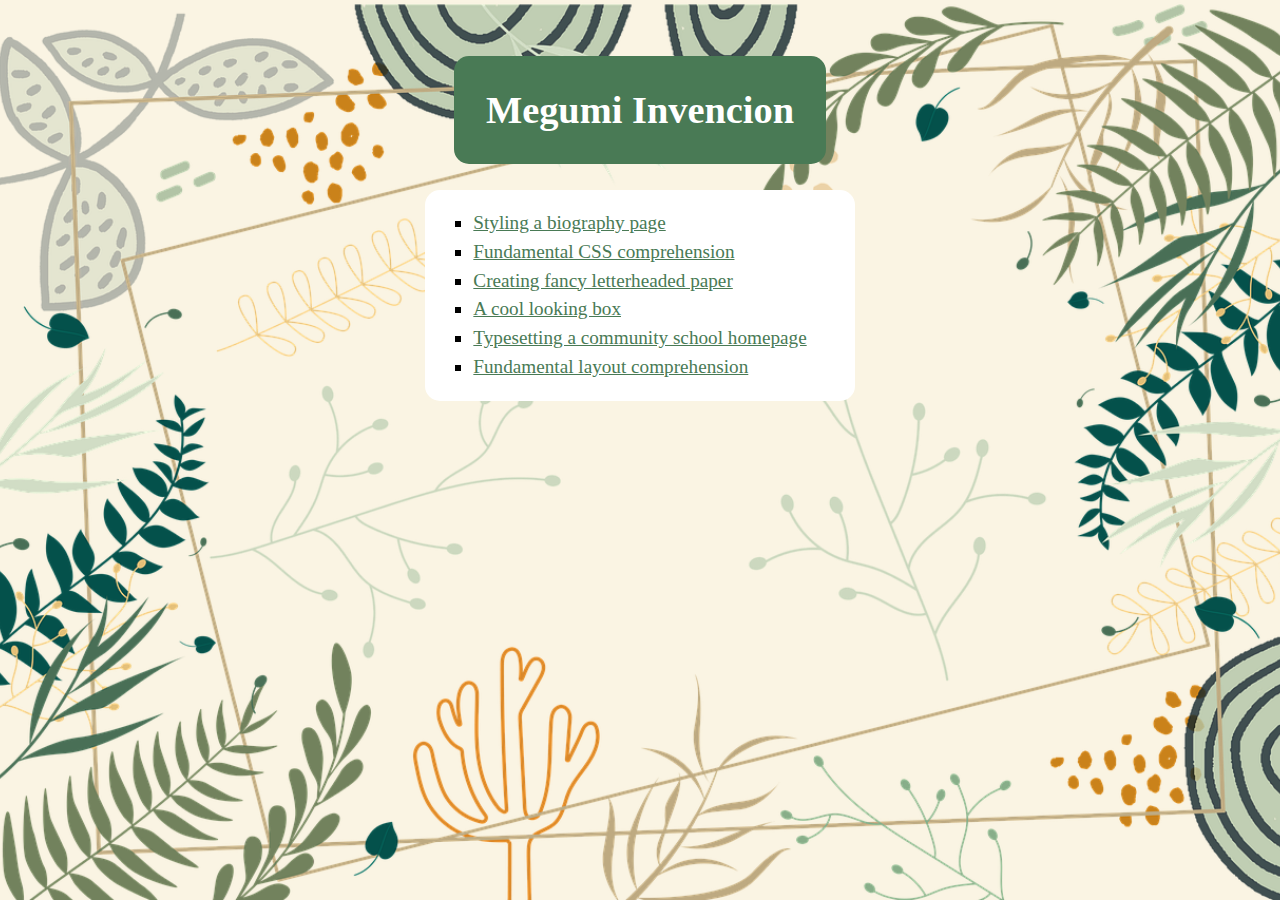
<file: index.html>
<!DOCTYPE html>
<html lang="en-US">
	<head>
		<meta charset="utf-8">
		<title>TCSS 460 CSS Assignment</title>
		<style>
			body {
				background-color:#faf4e3;
				
				/* image from: https://pixabay.com/illustrations/flowers-floral-vintage-nature-5587354/
				   by Kollsd. */
				background-image: url(plant-border.png);
				background-size: cover;
				background-repeat: no-repeat;
				background-attachment: fixed;
				background-position: center center;
			}
			
			body {
				text-align: center;
				font-size: 1.2rem;
			}
			
			h1 {
				display: inline-block;
				color: white;
				background-color: #497a55;
				border-radius: 15px;
				padding: 2rem;
				margin-top: 3rem;
			}
			
			ul {
				list-style-type: square;
				text-align: left;
				padding: 0 3rem 0 3rem;
			}
			
			ul li {
				line-height: 1.5;
			}
			
			a {
				color: #497a55;
			}
			
			a:hover {
				text-decoration: none;
				color: #e3cf5b;
			}
			
			a:visited {
				color: #767a72;
			}
			
			section {
				display: inline-block;
				background-color: white;
				border-radius: 15px;
			}
		</style>
	</head>
	<body>
		<header>
			<h1>Megumi Invencion</h1>
		</header>
		<section>
			<ul>
				<li><a href="https://m-inven.github.io/CSSTutorial/BiographyPage/index.html" title="On GitHub Pages">Styling a biography page</a></li>
				<li><a href="https://m-inven.github.io/CSSTutorial/FundamentalCSScomprehension/index.html" title="On GitHub Pages">Fundamental CSS comprehension</a></li>
				<li><a href="https://m-inven.github.io/CSSTutorial/CreatingFancyLetterheadedPaper/index.html" title="On GitHub Pages">Creating fancy letterheaded paper</a></li>
				<li><a href="https://m-inven.github.io/CSSTutorial/CoolLookingBox/index.html" title="On GitHub Pages">A cool looking box</a></li>
				<li><a href="https://m-inven.github.io/CSSTutorial/TypsettingCommunitySchool/index.html" title="On GitHub Pages">Typesetting a community school homepage</a></li>
				<li><a href="https://m-inven.github.io/CSSTutorial/FundamentalLayoutComprehension/index.html" title="On GitHub Pages">Fundamental layout comprehension</a></li>
			</ul>
		</section>
	</body>
</html>
</file>
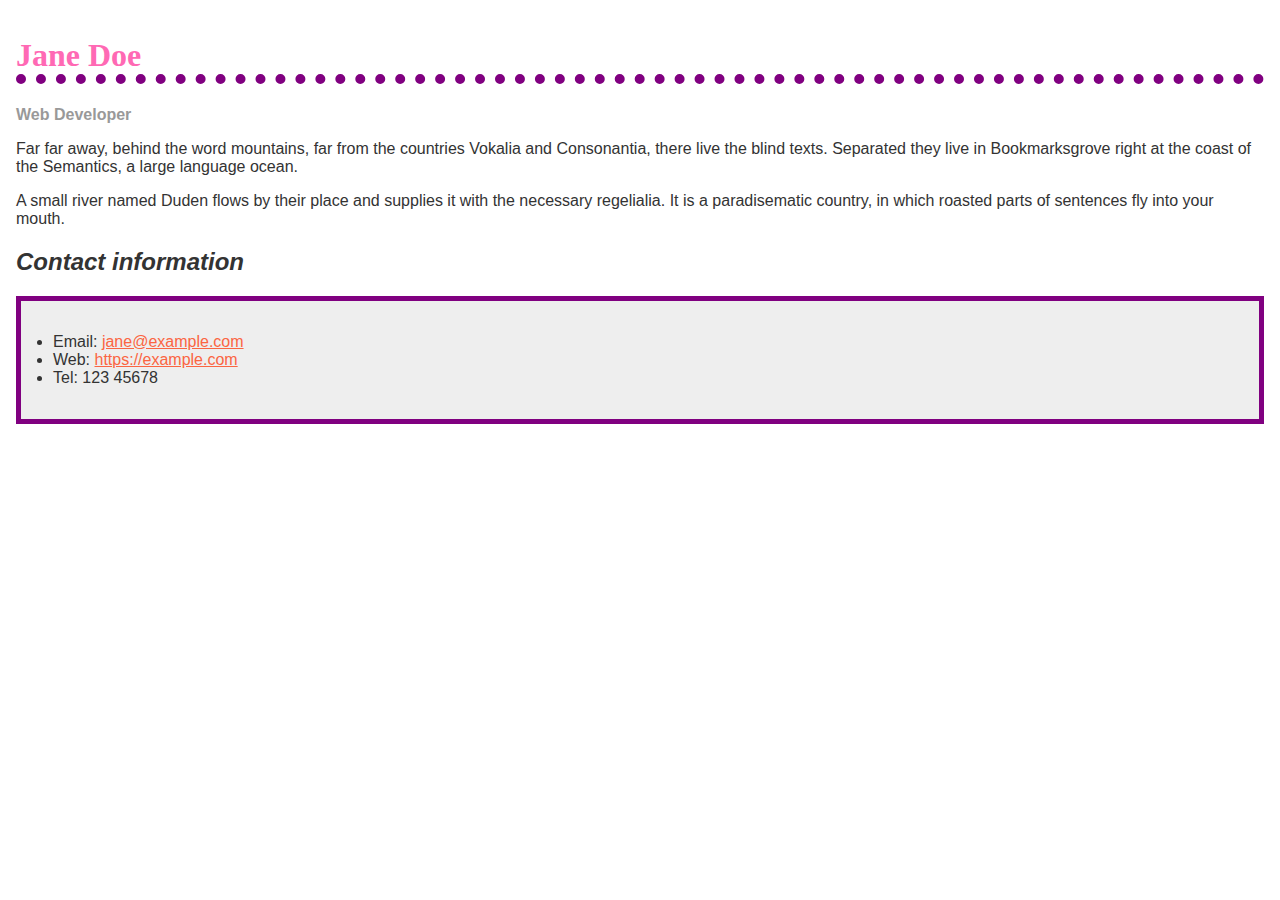
<file: BiographyPage/index.html>
<!doctype html>
<!-- https://developer.mozilla.org/en-US/docs/Learn/CSS -->
<html lang="en">
  <head>
    <meta charset="utf-8" />
    <meta name="viewport" content="width=device-width" />
    <title>Formatting a biography</title>
    <style>
      body {
        background-color: #fff;
        color: #333;
        font-family: Arial, Helvetica, sans-serif;
        padding: 1em;
        margin: 0;
      }

      h1 {
        color: hotpink;
        font-size: 2em;
        font-family: Georgia, "Times New Roman", Times, serif;
        border-bottom: 10px dotted purple;
      }

      h2 {
        font-size: 1.5em;
	font-style: italic;
      }

      ul {
        background-color: #eeeeee;
	border: 5px solid purple;
	padding: 2em;
      }

      .job-title {
        color: #999999;
        font-weight: bold;
      }

      a:link,
      a:visited {
        color: #fb6542;
      }

      a:hover {
        text-decoration: none;
	color: green;
      }
    </style>
  </head>

  <body>
    <h1>Jane Doe</h1>
    <div class="job-title">Web Developer</div>
    <p>
      Far far away, behind the word mountains, far from the countries Vokalia
      and Consonantia, there live the blind texts. Separated they live in
      Bookmarksgrove right at the coast of the Semantics, a large language
      ocean.
    </p>

    <p>
      A small river named Duden flows by their place and supplies it with the
      necessary regelialia. It is a paradisematic country, in which roasted
      parts of sentences fly into your mouth.
    </p>

    <h2>Contact information</h2>
    <ul>
      <li>
        Email:
        <a href="mailto:jane@example.com">jane@example.com</a>
      </li>
      <li>
        Web:
        <a href="https://example.com">https://example.com</a>
      </li>
      <li>Tel: 123 45678</li>
    </ul>
  </body>
</html>
</file>
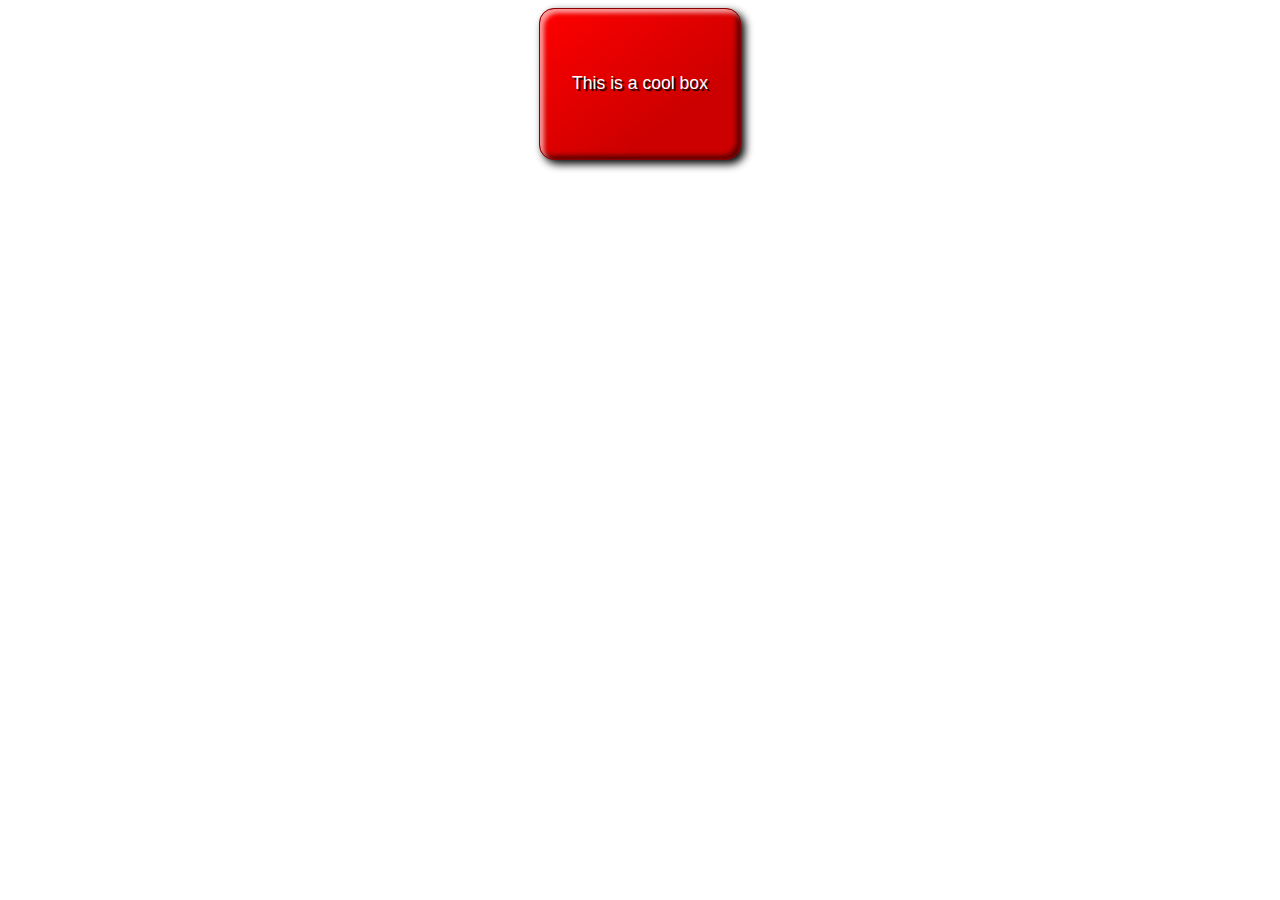
<file: CoolLookingBox/index.html>
<!DOCTYPE html>
<html lang="en-US">
  <head>
    <meta charset="utf-8">
    <meta name="viewport" content="width=device-width">
    <title>Cool box</title>
    <link href="style.css" rel="stylesheet">
  </head>
  <body>
      <div>This is a cool box</div>
  </body>
</html>
</file>
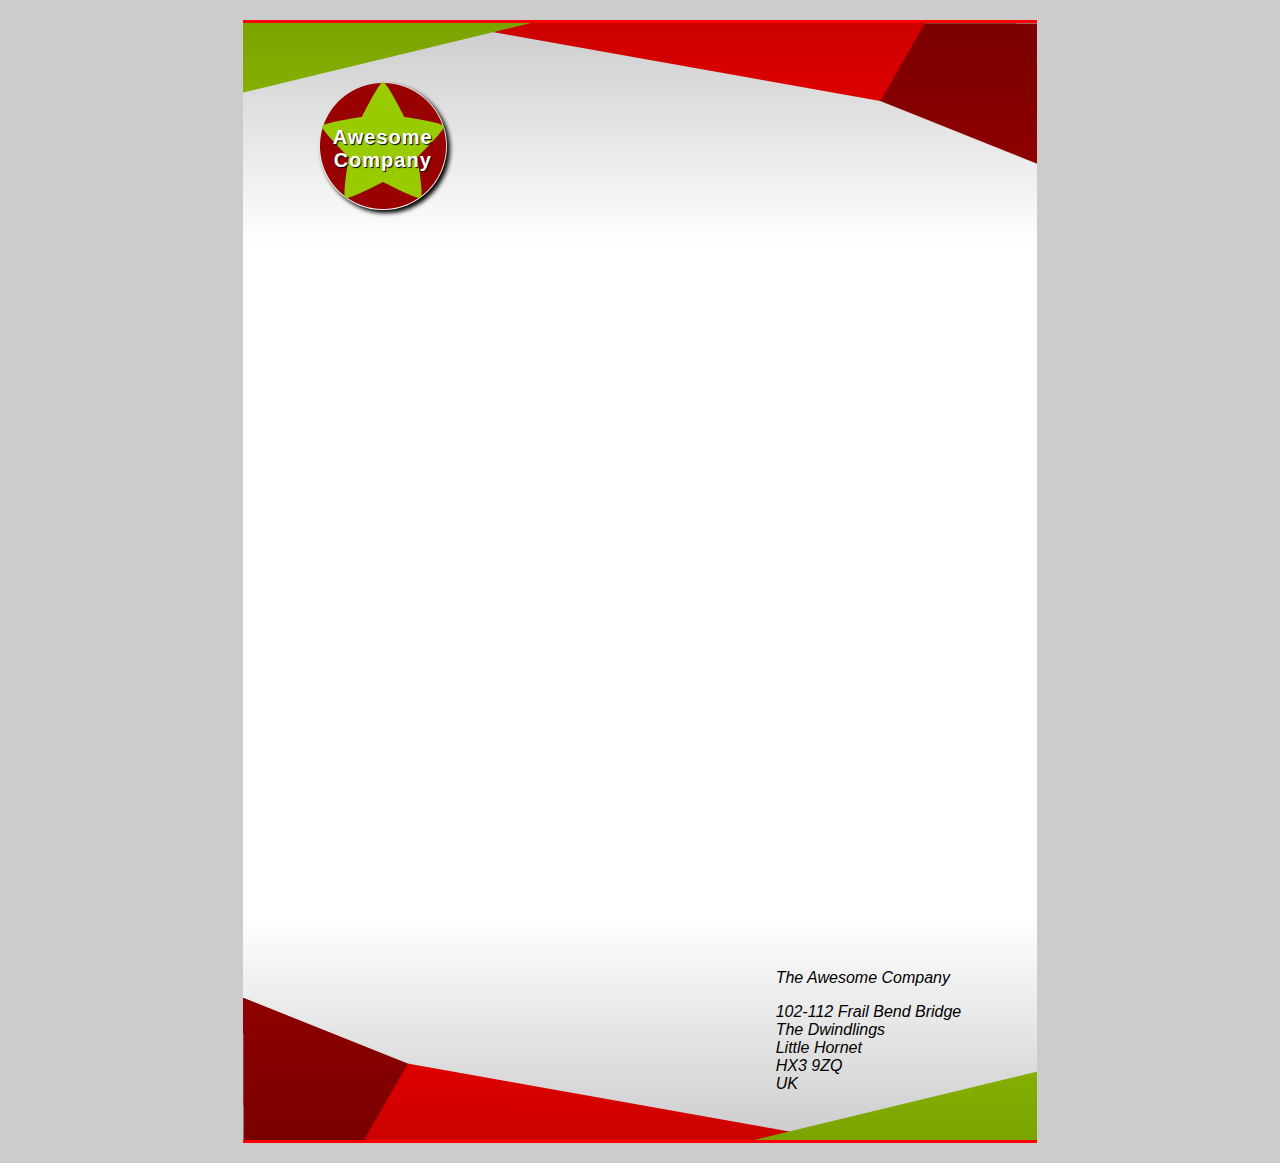
<file: CreatingFancyLetterheadedPaper/index.html>
<!DOCTYPE html>
<html lang="en-US">
  <head>
    <meta charset="utf-8">
    <meta name="viewport" content="width=device-width">
    <title>Fancy letterheaded paper</title>
    <link rel="stylesheet" href="style.css">
  </head>
  <body>

    <article>
      <h1>Awesome<br>Company</h1>

      <address>
        <p>The Awesome Company</p>
        <p>102-112 Frail Bend Bridge<br>
        The Dwindlings<br>
        Little Hornet<br>
        HX3 9ZQ<br>
        UK</p>
      </address>
    </article>
  </body>
</html>
</file>
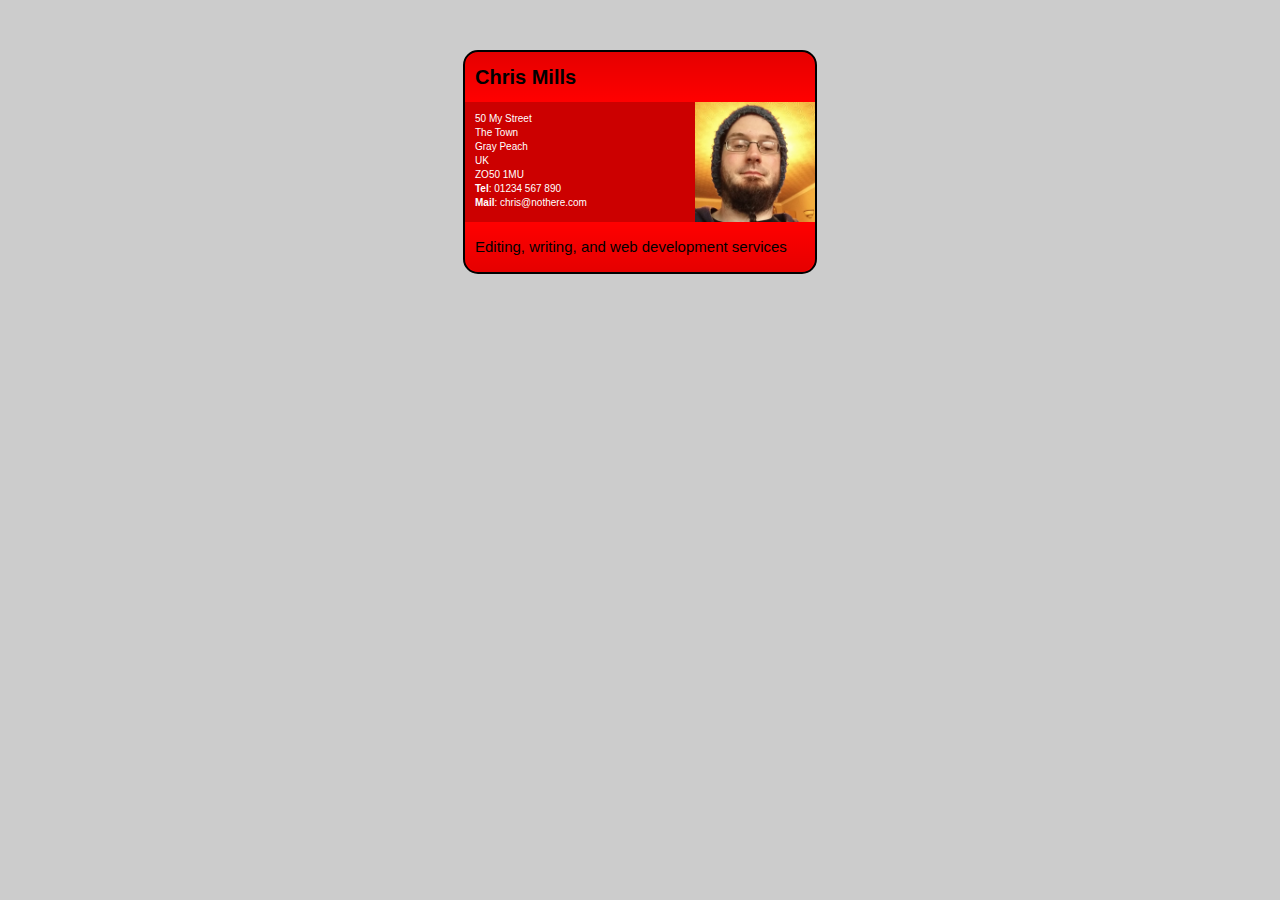
<file: FundamentalCSScomprehension/index.html>
<!DOCTYPE html>
<html lang="en-US">
  <head>
    <meta charset="utf-8">
    <meta name="viewport" content="width=device-width">
    <title>Fundamental CSS comprehension</title>
	<link href="style.css" rel="stylesheet">
  </head>
  <body>

  <section class="card">
    <header>
      <h2>Chris Mills</h2>
    </header>
    <article>
      <img src="chris.jpg" alt="A picture of Chris - a man with glasses, a beard, and a silly wooly hat">
      <p>50 My Street<br>
         The Town<br>
         Gray Peach<br>
         UK<br>
         ZO50 1MU<br>
        <strong>Tel</strong>: 01234 567 890<br>
        <strong>Mail</strong>: chris@nothere.com</p>
    </article>
    <footer>
      <p>Editing, writing, and web development services</p>
    </footer>
  </section>

  </body>
</html>
</file>
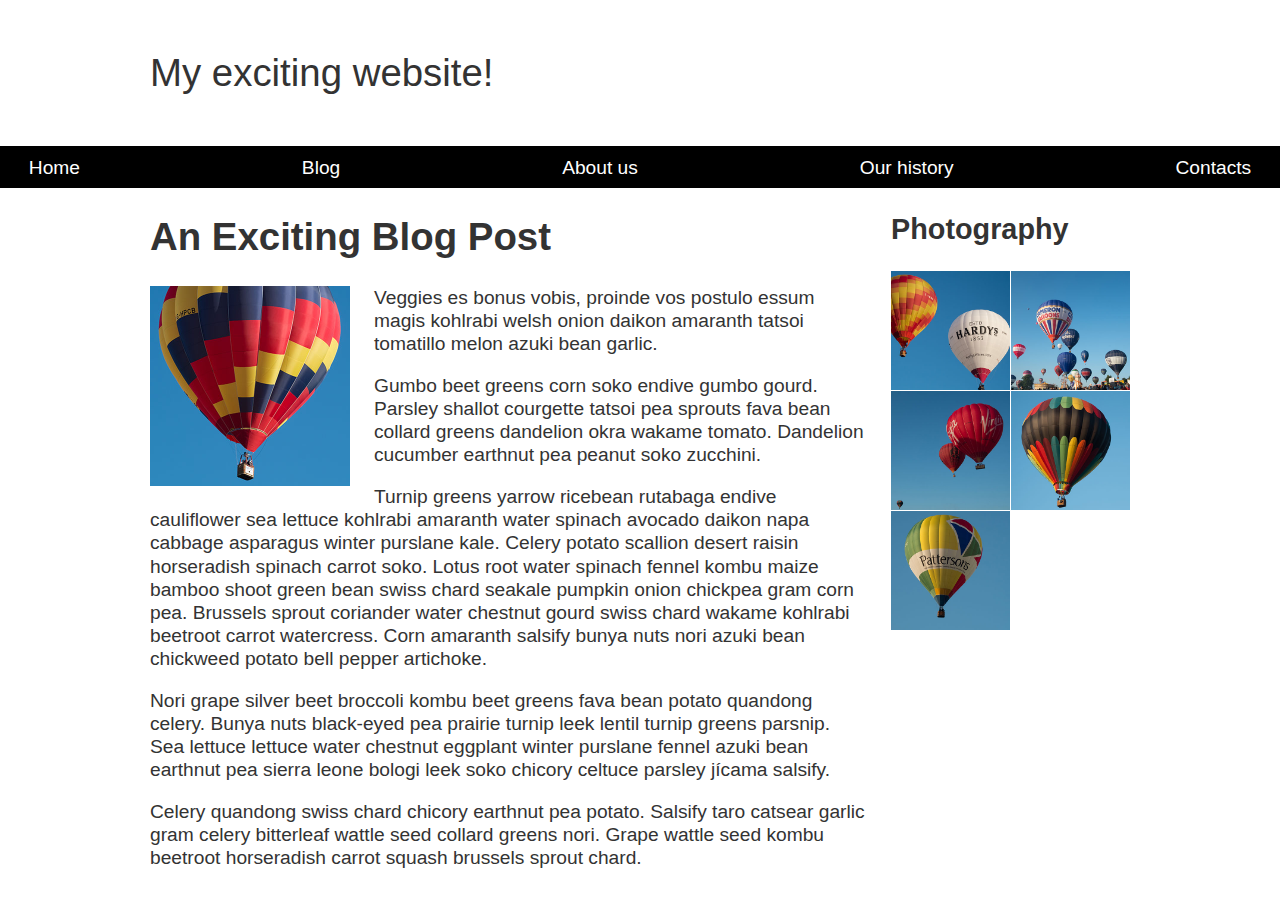
<file: FundamentalLayoutComprehension/index.html>
<!DOCTYPE html>
<html lang="en-US">
  <head>
    <meta charset="utf-8">
    <meta name="viewport" content="width=device-width, initial-scale=1">
    <title>Layout Task</title>
    <link href="style.css" rel="stylesheet" type="text/css">
  </head>

<body>

  <div class="logo">
    My exciting website!
  </div>

  <nav>
    <ul>
      <li>
        <a href="">Home</a>
      </li>
      <li>
        <a href="">Blog</a>
      </li>
      <li>
        <a href="">About us</a>
      </li>
      <li>
        <a href="">Our history</a>
      </li>
      <li>
        <a href="">Contacts</a>
      </li>
    </ul>
  </nav>

  <main class="grid">
    <article>
      <h1>
        An Exciting Blog Post
      </h1>
      <img src="images/balloon-sq6.jpg" alt="placeholder" class="feature">
      <p>Veggies es bonus vobis, proinde vos postulo essum magis kohlrabi welsh onion daikon amaranth tatsoi tomatillo melon
        azuki bean garlic.</p>

      <p>Gumbo beet greens corn soko endive gumbo gourd. Parsley shallot courgette tatsoi pea sprouts fava bean collard greens
        dandelion okra wakame tomato. Dandelion cucumber earthnut pea peanut soko zucchini.</p>

      <p>Turnip greens yarrow ricebean rutabaga endive cauliflower sea lettuce kohlrabi amaranth water spinach avocado daikon
        napa cabbage asparagus winter purslane kale. Celery potato scallion desert raisin horseradish spinach carrot soko.
        Lotus root water spinach fennel kombu maize bamboo shoot green bean swiss chard seakale pumpkin onion chickpea gram
        corn pea. Brussels sprout coriander water chestnut gourd swiss chard wakame kohlrabi beetroot carrot watercress.
        Corn amaranth salsify bunya nuts nori azuki bean chickweed potato bell pepper artichoke.</p>

      <p>Nori grape silver beet broccoli kombu beet greens fava bean potato quandong celery. Bunya nuts black-eyed pea prairie
        turnip leek lentil turnip greens parsnip. Sea lettuce lettuce water chestnut eggplant winter purslane fennel azuki
        bean earthnut pea sierra leone bologi leek soko chicory celtuce parsley jícama salsify.</p>

      <p>Celery quandong swiss chard chicory earthnut pea potato. Salsify taro catsear garlic gram celery bitterleaf wattle
        seed collard greens nori. Grape wattle seed kombu beetroot horseradish carrot squash brussels sprout chard.</p>

    </article>

    <aside>
      <h2>
        Photography
      </h2>
      <ul class="photos">
        <li>
          <img src="images/balloon-sq1.jpg" alt="placeholder">
        </li>
        <li>
          <img src="images/balloon-sq2.jpg" alt="placeholder">
        </li>
        <li>
          <img src="images/balloon-sq3.jpg" alt="placeholder">
        </li>
        <li>
          <img src="images/balloon-sq4.jpg" alt="placeholder">
        </li>
        <li>
          <img src="images/balloon-sq5.jpg" alt="placeholder">
        </li>
      </ul>

    </aside>
  </main>

</body>

</html>
</file>
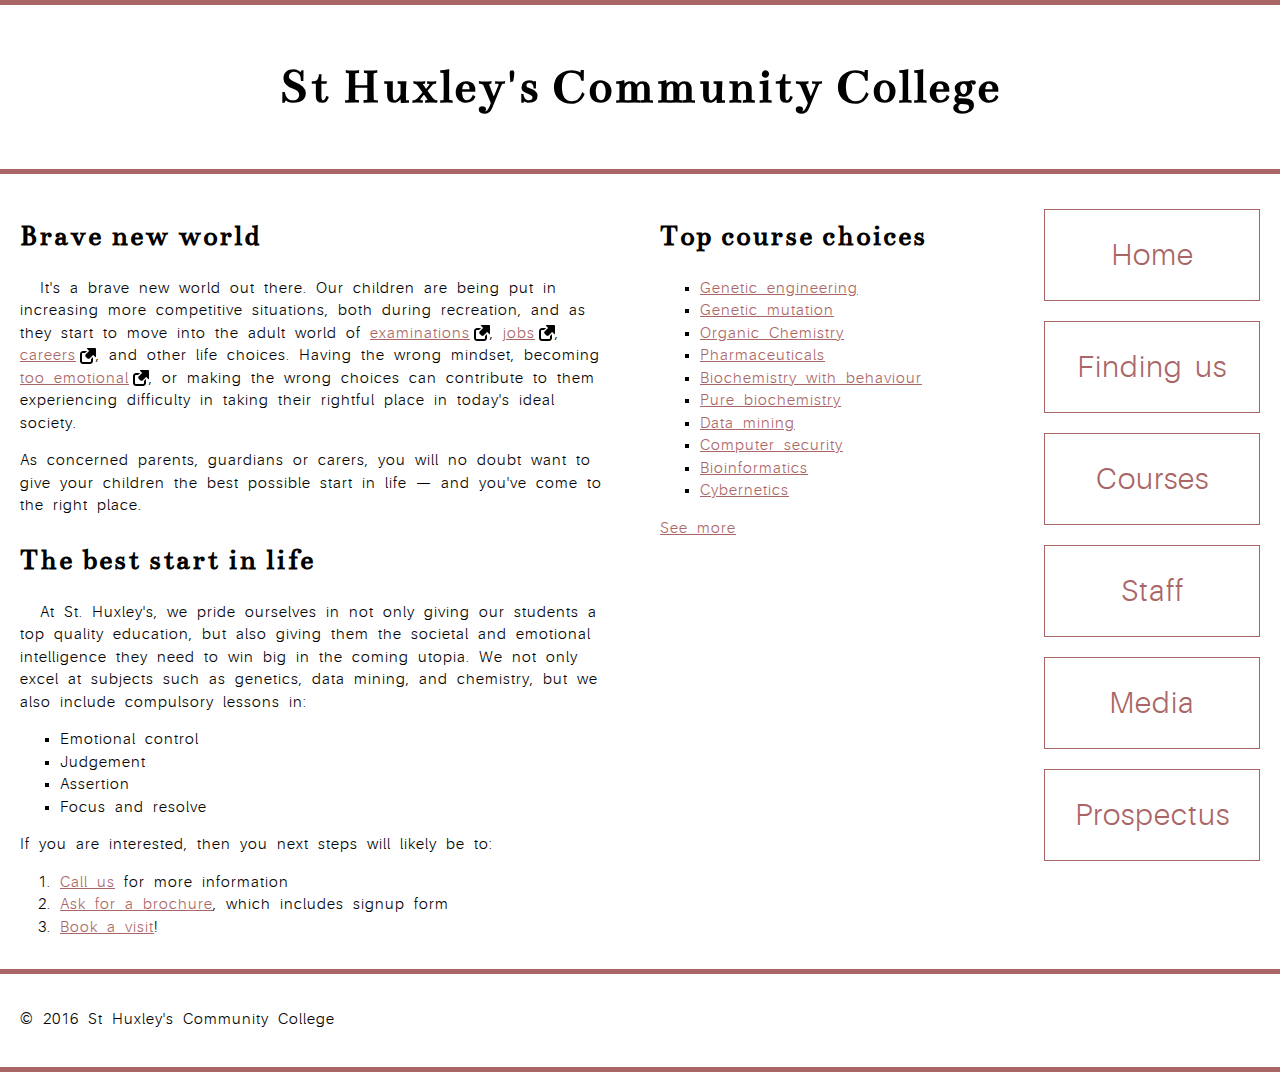
<file: TypsettingCommunitySchool/index.html>
<!DOCTYPE html>
<html lang="en-US">
  <head>
    <meta charset="utf-8">
    <meta name="viewport" content="width=device-width">
    <title>St Huxley's Community College</title>
    <link href="style.css" type="text/css" rel="stylesheet">
  </head>
  <body>

  <header>
    <h1>St Huxley's Community College</h1>
  </header>

  <section>
      <h2>Brave new world</h2>

      <p>It's a brave new world out there. Our children are being put in increasing more competitive situations, both during recreation, and as they start to move into the adult world of <a href="https://en.wikipedia.org/wiki/Examination">examinations</a>, <a href="https://en.wikipedia.org/wiki/Jobs">jobs</a>, <a href="https://en.wikipedia.org/wiki/Career">careers</a>, and other life choices. Having the wrong mindset, becoming <a href="https://en.wikipedia.org/wiki/Emotion">too emotional</a>, or making the wrong choices can contribute to them experiencing difficulty in taking their rightful place in today's ideal society.</p>

      <p>As concerned parents, guardians or carers, you will no doubt want to give your children the best possible start in life — and you've come to the right place.</p>

      <h2>The best start in life</h2>

      <p>At St. Huxley's, we pride ourselves in not only giving our students a top quality education, but also giving them the societal and emotional intelligence they need to win big in the coming utopia. We not only excel at subjects such as genetics, data mining, and chemistry, but we also include compulsory lessons in:</p>

      <ul>
        <li>Emotional control</li>
        <li>Judgement</li>
        <li>Assertion</li>
        <li>Focus and resolve</li>
      </ul>

      <p>If you are interested, then you next steps will likely be to:</p>
      
      <ol>
        <li><a href="#">Call us</a> for more information</li>
        <li><a href="#">Ask for a brochure</a>, which includes signup form</li>
        <li><a href="#">Book a visit</a>!</li>
      </ol>
  </section>

  <aside>

    <h2>Top course choices</h2>

    <ul>
      <li><a href="#">Genetic engineering</a></li>
      <li><a href="#">Genetic mutation</a></li>
      <li><a href="#">Organic Chemistry</a></li>
      <li><a href="#">Pharmaceuticals</a></li>
      <li><a href="#">Biochemistry with behaviour</a></li>
      <li><a href="#">Pure biochemistry</a></li>
      <li><a href="#">Data mining</a></li>
      <li><a href="#">Computer security</a></li>
      <li><a href="#">Bioinformatics</a></li>
      <li><a href="#">Cybernetics</a></li>
    </ul>

    <p><a href="#">See more</a></p>

  </aside>

  <nav>

    <ul>
      <li><a href="#">Home</a></li>
      <li><a href="#">Finding us</a></li>
      <li><a href="#">Courses</a></li>
      <li><a href="#">Staff</a></li>
      <li><a href="#">Media</a></li>
      <li><a href="#">Prospectus</a></li>
    </ul>

  </nav>

  <footer>

    <p>&copy; 2016 St Huxley's Community College</p>

  </footer>

  </body>
</html>
</file>
<file: CoolLookingBox/style.css>
html {
  font-family: sans-serif;
}

/* Your CSS below here */
div {
  width: 200px;
  height: 150px;
  line-height: 8.5;
  margin: auto;
  text-align: center;
  font-size: 1.1rem; /* Default font size is 16px. 16px * 1.1 = 17.6px, so it should be 1.1rem for 17.6px font. */
  background: linear-gradient(to right bottom, rgba(0,0,0,0), rgba(0,0,0,0.2) 70%, rgba(0,0,0,0.2));
  background-color: red;
  color: white;
  text-shadow: 2px 2px 1px black;
  border-radius: 15px;
  border: 1px solid darkred;
  box-shadow: 4px 4px 8px black, inset 4px 4px 4px rgba(255,255,255,0.6), inset -4px -4px 4px rgba(0,0,0,0.5);
}
</file>
<file: CreatingFancyLetterheadedPaper/style.css>
* {
  box-sizing: border-box;
}

html {
  font-family: sans-serif;
}

body {
  margin: 0;
  background: #ccc;
}

article {
  width: 210mm;
  height: 297mm;
  margin: 20px auto;
  position: relative;
}

address {
  position: absolute;
  bottom: 8mm;
  right: 20mm;
}

h1 {
  position: absolute;
  top: 12mm;
  left: 20mm;
  width: 128px;
  height: 128px;
  font-size: 20px;
  letter-spacing: 1px;
  text-align: center;
  padding: 44px 0;
  color: white;
  text-shadow: 1px 1px 1px black;
}

/* Your CSS below here */
article {
  background: url(top-image.png) no-repeat left top; /* Fallback for old browsers */
  background: linear-gradient(to bottom, rgba(0,0,0,0.2), rgba(0,0,0,0) 20%, rgba(0,0,0,0) 80%, rgba(0,0,0,0.2)), url(top-image.png) no-repeat left top, url(bottom-image.png) no-repeat left bottom;
  background-color: white;
  border-top: 1mm solid red;
  border-bottom: 1mm solid red;
}

h1 {
  background-image: url(logo.png);
  /* filter: drop-shadow(3px 3px 2px black); */
  box-shadow: 3px 3px 4px black;
  border-radius: 70px;
}
</file>
<file: FundamentalCSScomprehension/style.css>
/* General page styles */
body {
  margin: 0;
}

html {
  font-family: 'Helvetica neue', Arial, 'sans serif';
  font-size: 10px;
  background-color: #ccc;
}

/* Selector specificities: 
   .card article img:  0-1-2
   .card footer: 0-1-1
   .card header: 0-1-1
   .card: 0-1-0
*/

/* Styles specific to the setup of the card container */
.card {
  width: 35em;
  height: 22em;
  margin: 5em auto;
  background-color: red;
  border: 0.2em solid black;
  border-radius: 1.5em;
}

.card h2, .card p {
  margin: 0;
}

/* Styles specific to the header and footer */
.card header {
  background-image: linear-gradient(to bottom,rgba(0,0,0,0.1), rgba(0,0,0,0));
  border-radius: 1.5em 1.5em 0 0;
}

.card footer {
  background-image: linear-gradient(to bottom,rgba(0,0,0,0), rgba(0,0,0,0.1));
  border-radius: 0 0 1.5em 1.5em;
}

.card header, .card footer {
  height: 3em;
  padding: 1em;
}

.card header h2{
  font-size: 2em;
  line-height: 1.5;
}

.card footer p {
	font-size: 1.5em;
	line-height: 2;
}

/* Styles specific to the main business card contents */
.card article {
	height: 12em;
	background-color: rgba(0,0,0,0.2);
}

.card article img {
  max-height: 100%;
  float: right;
}

.card article p {
	line-height: 1.4;
	padding: 1em;
	color: white;
}
</file>
<file: FundamentalLayoutComprehension/style.css>
body {
    background-color: #fff;
    color: #333;
    margin: 0;
    font: 1.2em / 1.2 Arial, Helvetica, sans-serif;
  }

  img {
      max-width: 100%;
      display: block;
  }
  
  .logo {
    font-size: 200%;
    padding: 50px 20px;
    margin: 0 auto;
    max-width: 980px;
  }
  
  .grid {
    margin: 0 auto;
    padding: 0 20px;
    max-width: 980px;
	display: grid;
	grid-template-columns: 3fr 1fr;
	grid-gap: 1.5rem;
  }
  
  nav {
    background-color: #000;
    padding: .5em;
	position: sticky;
	top: 0;
  }
  
  nav ul {
    margin: 0;
    padding: 0;
    list-style: none;
	display: flex;
	justify-content: space-between;
  }
  
  nav a {
    color: #fff;
    text-decoration: none;
    padding: .5em 1em;
  }
  
  .photos {
    list-style: none;
    margin: 0;
    padding: 0;
	display: grid;
	grid-template-columns: 1fr 1fr;
	grid-gap: 1px;
  }

  .feature {
      width: 200px;
	  float: left;
	  margin-right: 1.5rem;
  }
</file>
<file: TypsettingCommunitySchool/style.css>
/* General setup */

* {
  box-sizing: border-box;
}

body {
  margin: 0 auto;
  min-width: 1000px;
  max-width: 1400px;
}

/* Layout */

section {
  float: left;
  width: 50%;
}

aside {
  float: left;
  width: 30%;
}

nav {
  float: left;
  width: 20%;
}

footer {
  clear: both;
}

header, section, aside, nav, footer {
  padding: 20px;
}

/* header and footer */

header, footer {
  border-top: 5px solid #a66;
  border-bottom: 5px solid #a66;
}

/* WRITE YOUR CODE BELOW HERE */

/* Aileron Light from https://www.fontsquirrel.com/fonts/aileron by dot colon
   Bentham Regular from https://www.fontsquirrel.com/fonts/bentham by Reading Type
*/

/*! Generated by Font Squirrel (https://www.fontsquirrel.com) on April 20, 2024 */

@font-face {
    font-family: 'aileronlight';
    src: url('fonts/aileron-light-webfont.woff2') format('woff2'),
         url('fonts/aileron-light-webfont.woff') format('woff');
    font-weight: normal;
    font-style: normal;

}

@font-face {
    font-family: 'benthamregular';
    src: url('fonts/bentham-webfont.woff2') format('woff2'),
         url('fonts/bentham-webfont.woff') format('woff');
    font-weight: normal;
    font-style: normal;

}

html {
	font-size: 10px;
}

h1 {
	font-family: benthamregular, serif;
	font-size: 5rem;
	text-align: center;
}

h2 {
	font-family: benthamregular, serif;
	font-size: 3rem;
}

h1, h2 {
	letter-spacing: 2px;
}

p, li, ul{
	font-family: aileronlight, sans-serif;
	font-size: 1.5rem;
	line-height: 1.5;
	letter-spacing: 1px;
	word-spacing: 5px;
}

section ul, aside ul {
  list-style-type: square;
}

section h2+p {
	text-indent: 20px;
}

a[href*="http"] {
	background: url(external-link-52.png) no-repeat 100%;
	background-size: 16px 16px;
	padding-right: 20px;
}

a, a:link {
	color: #a66;
	outline: none;
}

a:visited {
	color: #665951;
}

a:focus, a:hover {
	color: red;
	text-decoration: none;
}

a:active {
	color: white;
	font-weight: bold;
	background-color: #a66;
	border-radius: 5px;
}

nav ul {
  padding-left: 0;
}

nav li {
  list-style-type: none;
  margin-bottom: 2rem;
}

nav li a {
  text-decoration: none;
  text-align: center;
  line-height: 3;
  font-size: 3rem;
  border: 1px solid #a66;
  display: block;
}

nav li a:hover, nav li a:focus {
  background: #a66;
  color: white;
}

nav li a:active {
  color: white;
  text-shadow: 2px 2px 5px black, -2px -2px 5px black, 2px -2px 5px black, -2px 2px 5px black;
  background: #a66;
}
</file>
